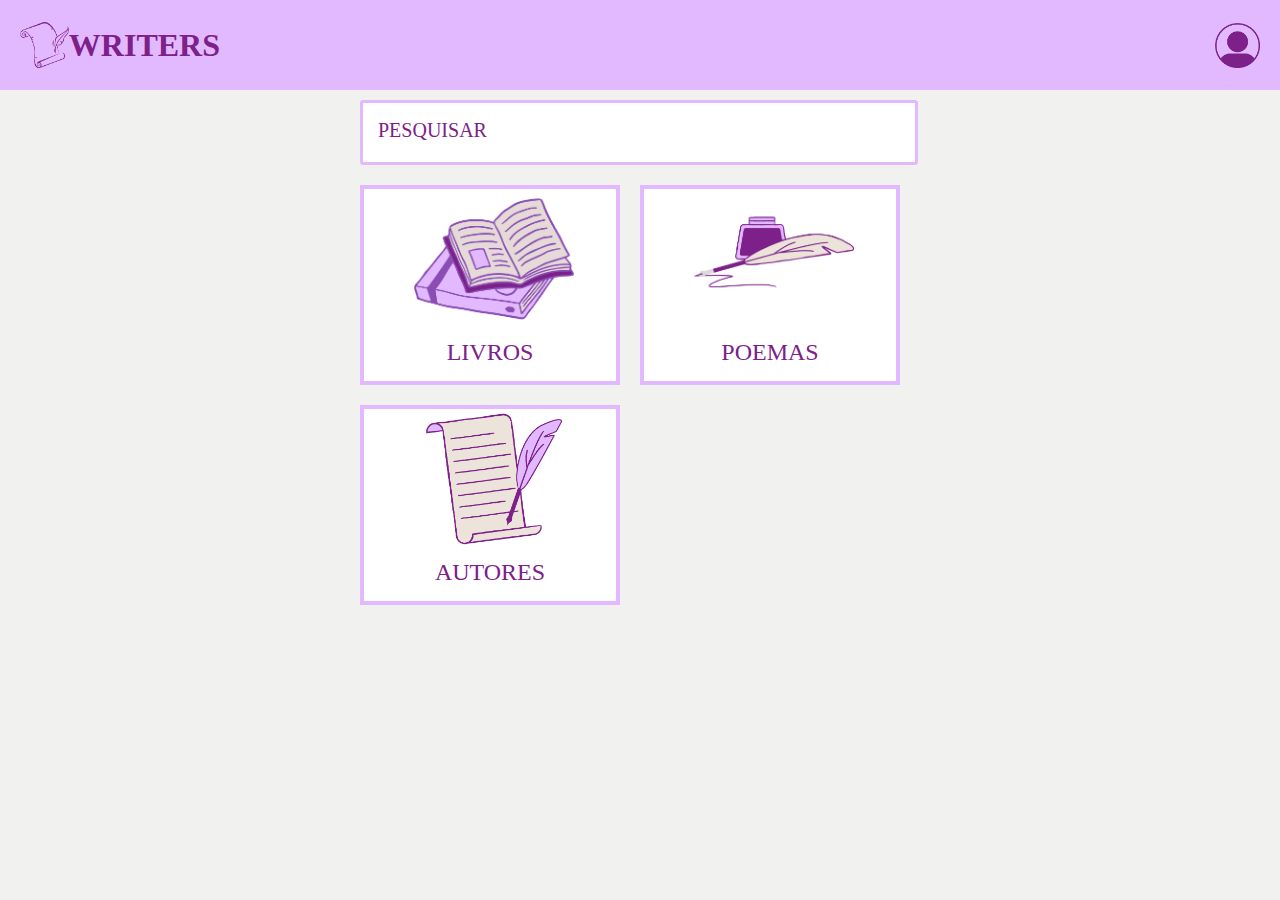
<file: index.html>
<!DOCTYPE html>
<html lang="pt-br">
<head>
    <meta charset="UTF-8">
    <meta name="viewport" content="width=device-width, initial-scale=1.0">
    <title>Writers.blog</title>
    <link rel="stylesheet" href="templates/css/styles.css">
</head>
<body>
    <main class="main">
        <header>
            <div class="header-left">
                <div class="header-logo">
                    <img src="templates/images/header-logo.png" alt="header-logo">
                </div>
                <h1 class="header-text">
                    WRITERS
                </h1>
            </div>
            <a href="pages/login.html" class="header-profile-img">
                <img src="templates/images/profile-img.png" alt="profile-img">
            </a>
        </header>
        <form class="home-search" action="">
            <input type="search" name="home-searchbar" id="home-searchbar" placeholder="PESQUISAR">
        </form>
            <div class="main-home">
            <div class="home-menu">
                <a href="pages/books.html" class="home-menu-itens">
                    <div  class="itens-img">
                        <img src="templates/images/books-img.png" alt="books-img">
                    </div>
                    <p class="itens-text">
                        LIVROS
                    </p>
                </a>
                <a class="home-menu-itens">
                    <div class="itens-img">
                        <img src="templates/images/poems-img.png" alt="poems-img">
                    </div>
                    <p class="itens-text">
                        POEMAS
                    </p>
                </a>
                <a href="pages/authors.html" class="home-menu-itens">
                    <div class="itens-img">
                        <img src="templates/images/authors-img2.png" alt="authors-img">
                    </div>
                    <p class="itens-text">
                        AUTORES
                    </p>
                </a>
            </div>
        </div>

        
    </main>
</body>
</html>
</file>
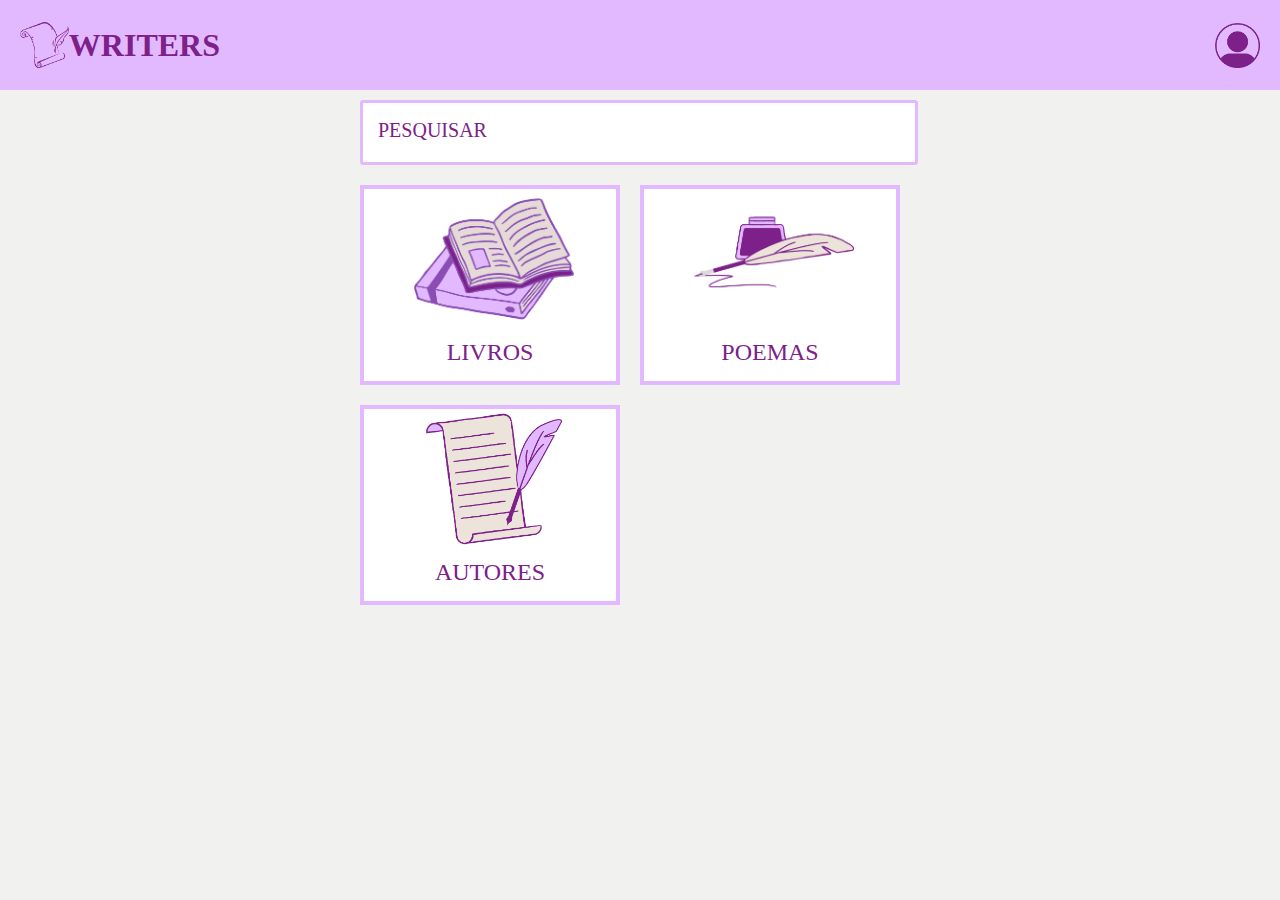
<file: pages/authors copy 2.html>
<!DOCTYPE html>
<html lang="pt-br">
<head>
    <meta charset="UTF-8">
    <meta name="viewport" content="width=device-width, initial-scale=1.0">
    <title>Writers.blog</title>
    <link rel="stylesheet" href="../templates/css/styles.css">
</head>
<body>
    <main class="main">
        <header>
            <div class="header-left">
                <div class="header-logo">
                    <img src="../templates/images/header-logo.png" alt="header-logo">
                </div>
                <h1 class="header-text">
                    WRITERS
                </h1>
            </div>
            <div class="header-profile-img">
                <img src="../templates/images/profile-img.png" alt="profile-img">
            </div>
        </header>
        <form class="home-search" action="">
            <input type="search" name="home-searchbar" id="home-searchbar" placeholder="PESQUISAR">
        </form>
            <div class="main-home">
            <div class="home-menu">
                <a class="home-menu-itens">
                    <div class="itens-img">
                        <img src="../templates/images/books-img.png" alt="books-img">
                    </div>
                    <p class="itens-text">
                        LIVROS
                    </p>
                </a>
                <a class="home-menu-itens">
                    <div class="itens-img">
                        <img src="../templates/images/poems-img.png" alt="poems-img">
                    </div>
                    <p class="itens-text">
                        POEMAS
                    </p>
                </a>
                <a href="" class="home-menu-itens">
                    <div class="itens-img">
                        <img src="../templates/images/authors-img2.png" alt="authors-img">
                    </div>
                    <p class="itens-text">
                        AUTORES
                    </p>
                </a>
            </div>
        </div>

        
    </main>
</body>
</html>
</file>
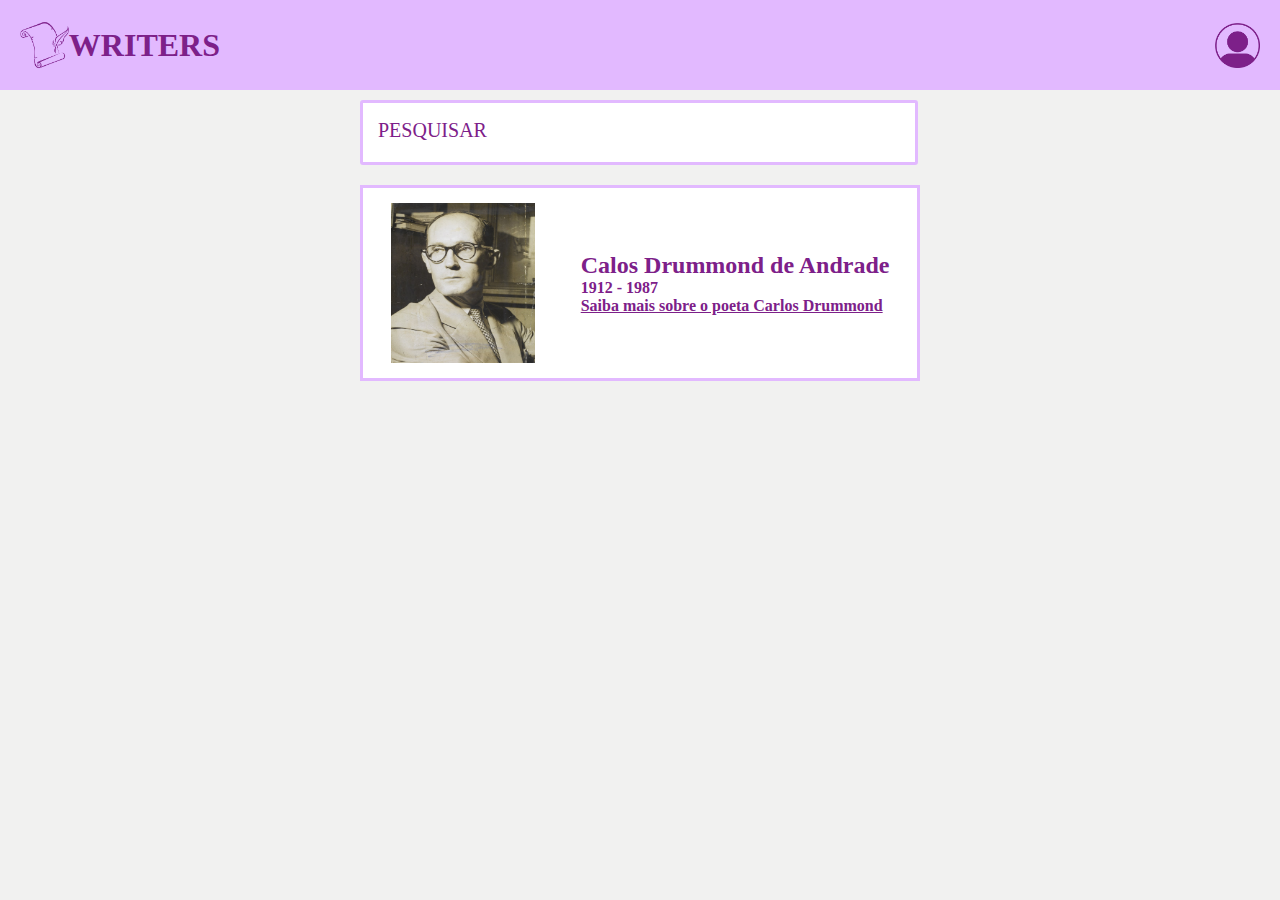
<file: pages/authors.html>
<!DOCTYPE html>
<html lang="pt-br">
<head>
    <meta charset="UTF-8">
    <meta name="viewport" content="width=device-width, initial-scale=1.0">
    <title>Writers.blog</title>
    <link rel="stylesheet" href="../templates/css/styles.css">
    <script src="../templates/js/main.js"></script>
</head>
<body>
    <main class="main">
        <header>
            <a onclick="main()" class="header-left">
                <div  class="header-logo">
                    <img src="../templates/images/header-logo.png" alt="header-logo">
                </div>
                <h1 class="header-text">
                    WRITERS
                </h1>
            </a>
            <a href="login.html" class="header-profile-img">
                <img src="../templates/images/profile-img.png" alt="profile-img">
            </a>
        </header>
        <form class="home-search" action="">
            <input type="search" name="home-searchbar" id="home-searchbar" placeholder="PESQUISAR">
        </form>
            <div class="main-home">
                <div class="home-menu">
                    <div class="home-menu-itens-authors">
                        <div class="itens-img-authors">
                            <img src="../templates/images/authors/carlos_drummond_de_andrade.jpg" alt="books-img">
                        </div>
                        <div class="itens-info">                   
                            <h2 class="itens-author-name">Calos Drummond de Andrade</h2>
                            <p class="itens-author-death">1912 - 1987</p>
                            <a onclick="link('/pages/author/CarlosDrummondDeAndrade.html')" class="itens-more">Saiba mais sobre o poeta Carlos Drummond</a>
                        </div>
                    </div>
                </div>
            </div>       
    </main>
</body>
</html>
</file>
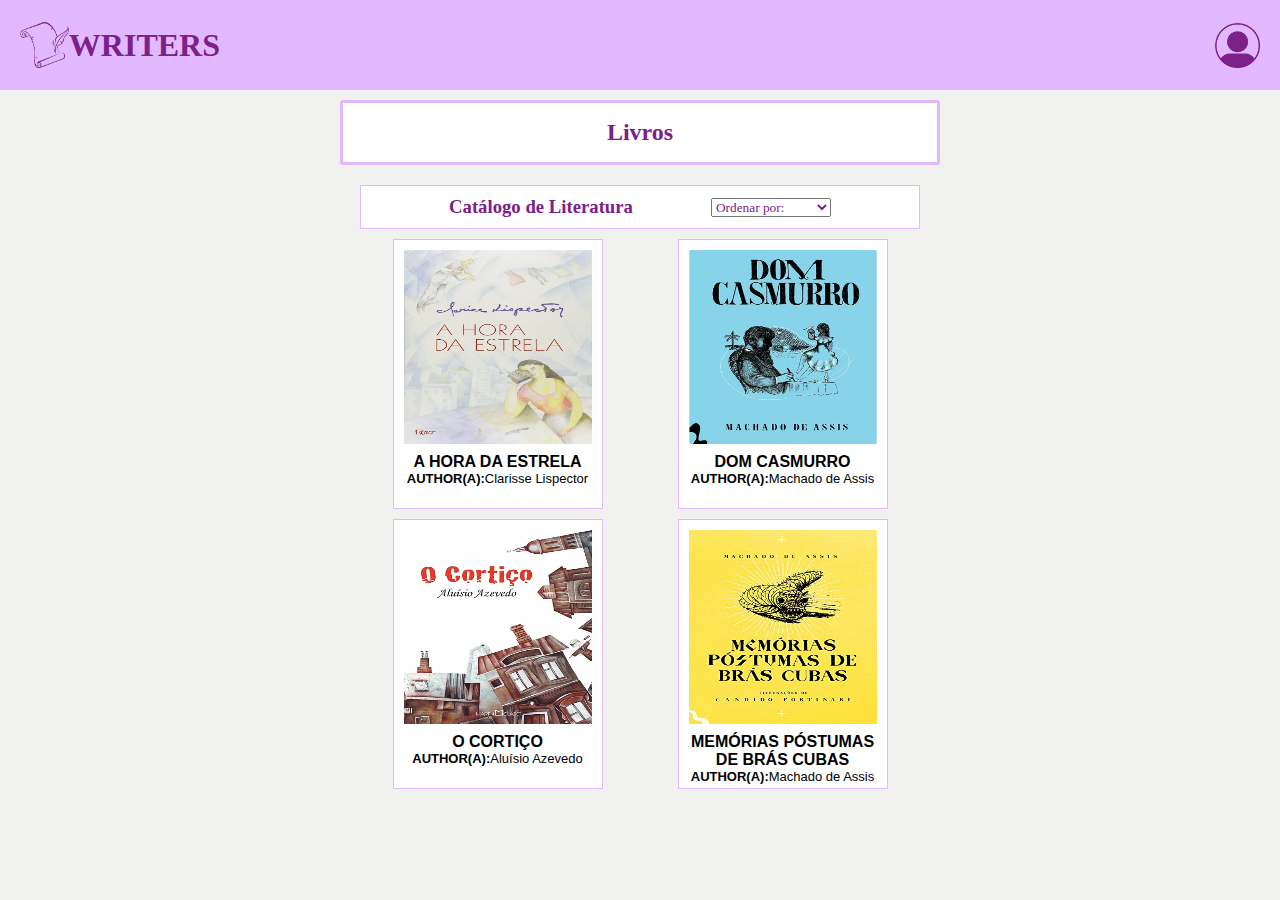
<file: pages/books.html>
<!DOCTYPE html>
<html lang="pt-br">
<head>
    <meta charset="UTF-8">
    <meta name="viewport" content="width=device-width, initial-scale=1.0">
    <title>Writers.blog</title>
    <link rel="stylesheet" href="../templates/css/styles.css">
    <script src="../templates/js/main.js"></script>
</head>
<body>
    <main class="main">
        <header>
            <div onclick="main()" class="header-left">
                <div class="header-logo">
                    <img src="../templates/images/header-logo.png" alt="header-logo">
                </div>
                <h1 class="header-text">
                    WRITERS
                </h1>
            </div>
            <a href="../pages/login.html" class="header-profile-img">
                <img src="../templates/images/profile-img.png" alt="profile-img">
            </a>
        </header>
        <div class="main-author">
            <h2>Livros</h2>
        </div>
            <div class="main-home">
                <div class="home-book-filter">
                    <h3>Catálogo de Literatura</h3>
                    <select name="book-filter" id="book-filter">
                        <option value="" desable selected hidden >Ordenar por:</option>
                        <option value="1"> Machado de Assis</option>
                    </select>
                </div>
            <div class="home-menu-book">
                <a class="home-menu-itens-book">
                    <div class="itens-img-book">
                        <img src="../templates/images/books/ahoradaestrela.jpeg" alt="books-img">
                    </div>
                    <div class="itens-text-book">
                        <h1><strong>A HORA DA ESTRELA</strong></h1>
                        <h2><strong>AUTHOR(A):</strong>Clarisse Lispector</h2>
                    </div>
                </a>
                <a class="home-menu-itens-book">
                    <div class="itens-img-book">
                        <img src="../templates/images/books/doncasmurro.jpeg" alt="poems-img">
                    </div>
                    <div class="itens-text-book">
                        <h1><strong>DOM CASMURRO</strong></h1>
                        <h2><strong>AUTHOR(A):</strong>Machado de Assis</h2>
                    </div>
                </a>
                <a href="../pages/authors.html" class="home-menu-itens-book">
                    <div class="itens-img-book">
                        <img src="../templates/images/books/ocortico.jpeg" alt="authors-img">
                    </div>
                    <div class="itens-text-book">
                        <h1><strong>O CORTIÇO</strong></h1>
                        <h2><strong>AUTHOR(A):</strong>Aluísio Azevedo</h2>
                    </div>
                </a>
                <a href="../pages/authors.html" class="home-menu-itens-book">
                    <div class="itens-img-book">
                        <img src="../templates/images/books/memorias.jpeg" alt="authors-img">
                    </div>
                    <div class="itens-text-book">
                        <h1><strong>MEMÓRIAS PÓSTUMAS DE BRÁS CUBAS</strong></h1>
                        <h2><strong>AUTHOR(A):</strong>Machado de Assis</h2>
                    </div>
                </a>
            </div>
        </div>
    </main>
</body>
</html>
</file>
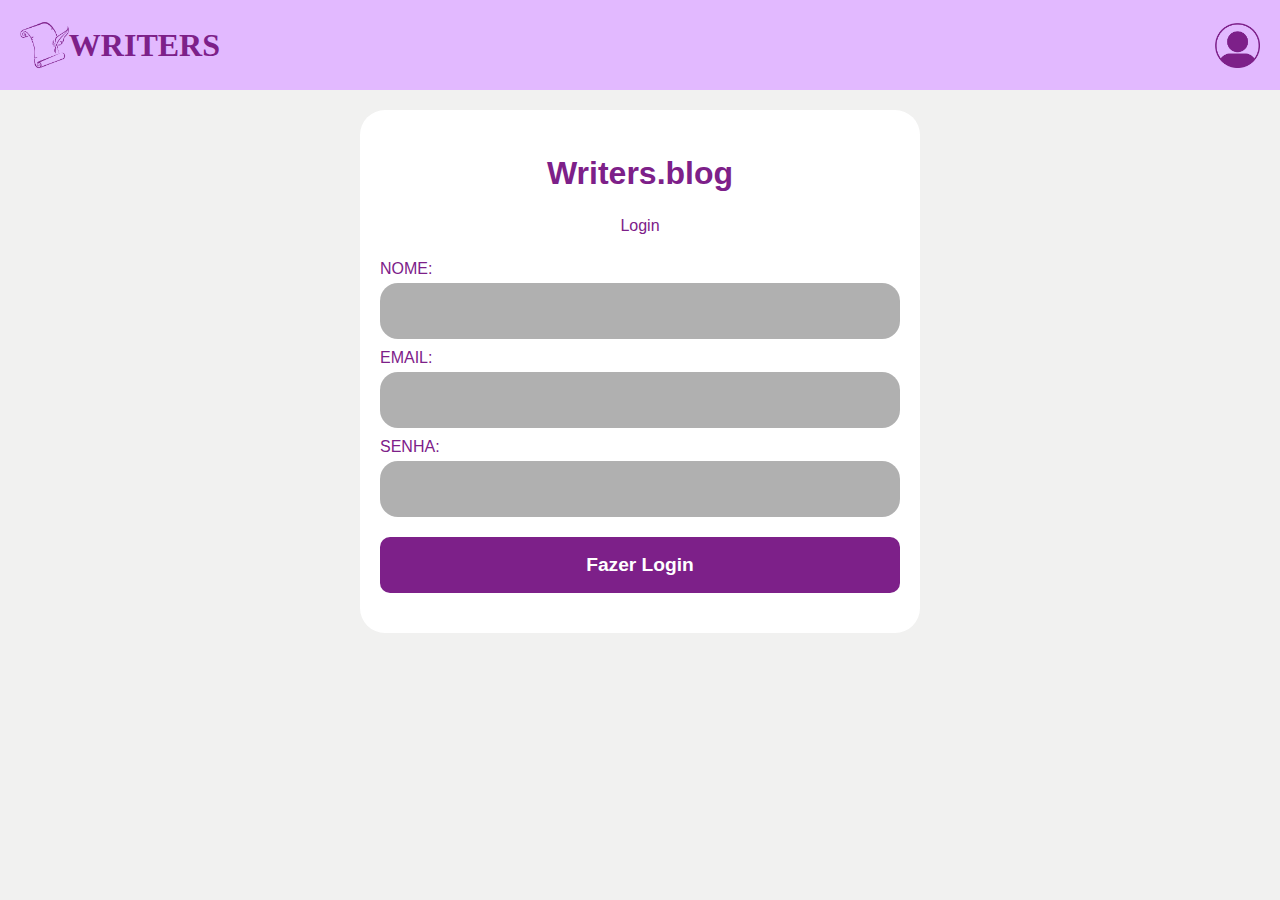
<file: pages/login.html>
<!DOCTYPE html>
<html lang="pt-br">
<head>
    <meta charset="UTF-8">
    <meta name="viewport" content="width=device-width, initial-scale=1.0">
    <title>Writers.blog</title>
    <link rel="stylesheet" href="../templates/css/styles.css">
    <script src="../templates/js/main.js"></script>
</head>
<body class="login">
    <main class="main-login">
        <header>
            <a onclick="main()" class="header-left">
                <div  class="header-logo">
                    <img src="../templates/images/header-logo.png" alt="header-logo">
                </div>
                <h1 class="header-text">
                    WRITERS
                </h1>
            </a>
            <a href="" class="header-profile-img">
                <img src="../templates/images/profile-img.png" alt="profile-img">
            </a>
        </header>
        <div class="main-home-login">
            <div class="home-menu-login">
                <div class="login-container">
                    <div class="login-text">
                        <h1>Writers.blog</h1>
                        <p>Login</p>
                    </div>
                    <div class="input-wrapper">
                    <label for="nome">NOME:</label>
                    <input type="text" id="nome">
                    </div>
                    <div class="input-wrapper">
                    <label for="email">EMAIL:</label>
                    <input type="email" id="email">
                    </div>
                    <div class="input-wrapper">
                    <label for="senha">SENHA:</label>
                    <input type="password" id="senha">
                    </div>
                    <button class="login-button">Fazer Login</button>
                </div>   
            </div>           
        </div>
    </main>
</body>
</html>
</file>
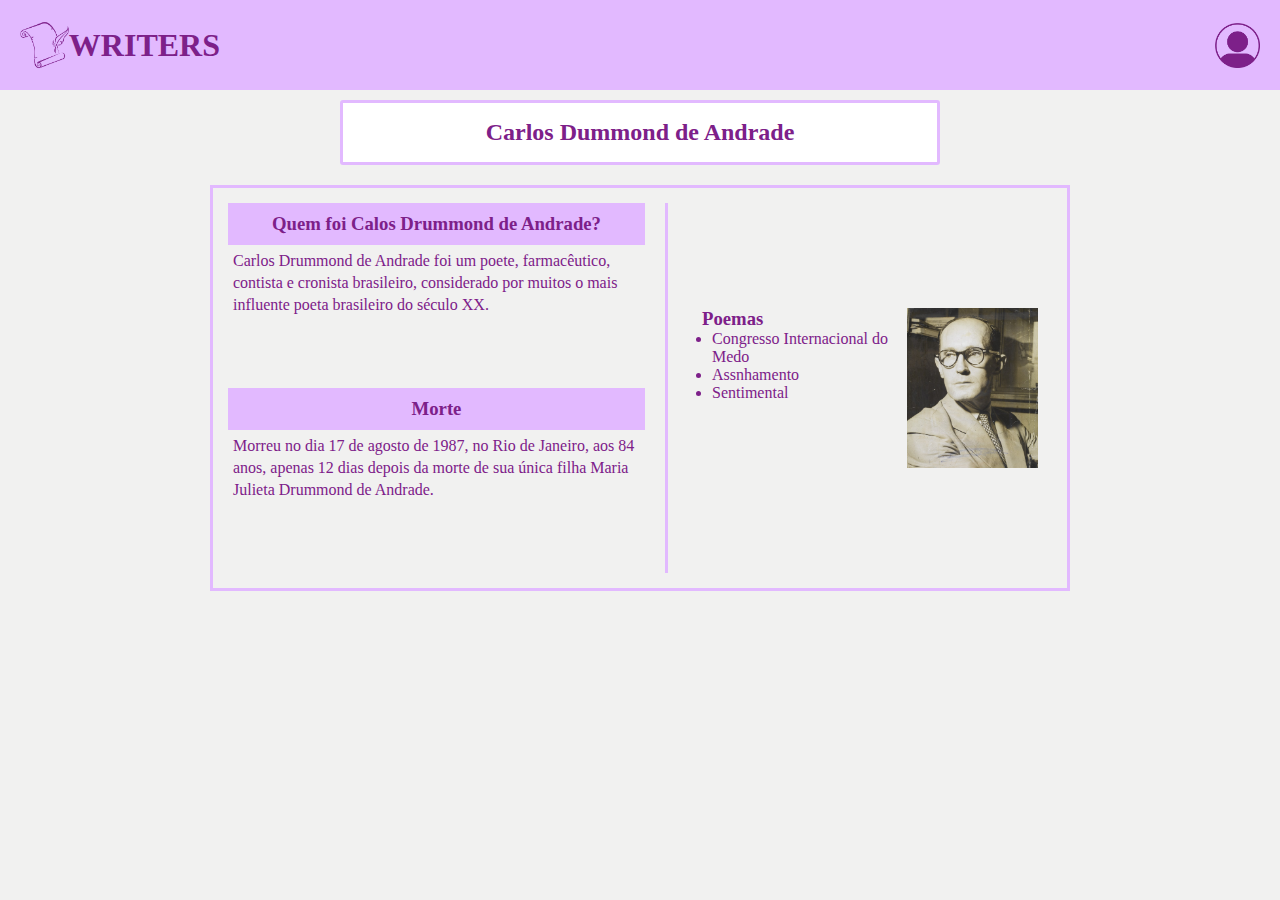
<file: pages/author/CarlosDrummondDeAndrade.html>
<!DOCTYPE html>
<html lang="pt-br">
<head>
    <meta charset="UTF-8">
    <meta name="viewport" content="width=device-width, initial-scale=1.0">
    <title>Writers.blog</title>
    <link rel="stylesheet" href="../../templates/css/styles.css">
    <script src="../../templates/js/main.js"></script>
</head>
<body>
    <main class="main">
        <header>
            <a onclick="main()" class="header-left">
                <div  class="header-logo">
                    <img src="../../templates/images/header-logo.png" alt="header-logo">
                </div>
                <h1 class="header-text">
                    WRITERS
                </h1>
            </a>
            <a href="../login.html" class="header-profile-img">
                <img src="../../templates/images/profile-img.png" alt="profile-img">
            </a>
        </header>
        <div class="main-author">
            <h2>Carlos Dummond de Andrade</h2>
        </div>
            <div class="main-home-author">
                <div class="home-menu-authors'">
                    <div class="menu-authors">
                        <div class="info">
                            <div class="itens-info-about">                   
                                <h3 class="itens-author-who">Quem foi Calos Drummond de Andrade?</h3>
                                <p class="itens-author-about">Carlos Drummond de Andrade foi um poete, farmacêutico, contista e cronista brasileiro, considerado por muitos o mais influente poeta brasileiro do século XX.</p>
                            </div>
                            <div class="itens-info-death">                   
                                <h3 class="itens-author-who">Morte</h3>
                                <p class="itens-author-about">Morreu no dia 17 de agosto de 1987, no Rio de Janeiro, aos 84 anos, apenas 12 dias depois da morte de sua única filha Maria Julieta Drummond de Andrade.</p>
                            </div>
                        </div>
                        
                       <div class="poems">
                            
                            <div class="main-poems">
                                <h3>Poemas</h3>
                                <ul>
                                    <li>Congresso Internacional do Medo</li>
                                    <li>Assnhamento</li>
                                    <li>Sentimental</li>
                                </ul>
                            </div>
                            <div class="itens-img-authors">
                                <img src="../../templates/images/authors/carlos_drummond_de_andrade.jpg" alt="books-img">
                            </div>
                       </div>
                    </div>
                </div>
            </div>       
    </main>
</body>
</html>
</file>
<file: templates/css/styles.css>
*{
    margin: 0;
    padding: 0;
    box-sizing: border-box;
    color: var(--colorSecondary);
    font-family: 'Times New Roman', Times, serif;
}
:root{
    --colorPrimary: #E2B9FF;
    --colorSecondary: #7D2089;
    --colorHover: #7d20898d;
    --colorHoverWhite:#f0f0f0;
    --colorWhite: #FFF;
    --colorWhiteLow: #F1F1F0;
}
header{
    display: flex;
    justify-content: space-between;
    align-items: center;
    padding: 20px;

    background-color: var(--colorPrimary);
}
body{
    background-color: var(--colorWhiteLow);
}
.header-left{
    cursor: pointer;
    display: flex;
    justify-content: space-between;
    align-items: center;
    text-decoration: none !important;
    min-width: 100px;
    max-width: 200px;
}
.header-logo{
    width: 50px;
    height: 50px;
}
.header-logo > img{
    width: 100%;
    height: 100%;
}
.header-text{
    color: var(--colorSecondary);
}

.header-profile-img{
    width: 45px;
    height: 45px;
}
.header-profile-img > img{
    width: 100%;
    height: 100%;
}

.main-home{
    margin: 10px auto;
    padding: 10px 120px;

    min-width: 240px;
    max-width: 800px;

}

.home-search{
    display: block;
    margin: auto;
    padding: 10px 22px 0px 20px;
    min-width: 200px;
    max-width: 600px;
}
#home-searchbar{
    border: 3px solid var(--colorPrimary);
    border-radius: 3px;
    display: block;
    margin: auto;
    padding: 6px 15px;
    height: 65px;
    width: 100%;
}
#home-searchbar::-webkit-input-placeholder{
    font-family: 'Times New Roman', Times, serif;
    font-size: 20px;
    color: var(--colorSecondary);
}

#home-searchbar:focus{
    outline: none;
}

@media (max-width: 780px) {
    .main-home{
        padding: 10px !important;
    }
    .home-menu{
        display: block !important;
        min-width: 350px !important;
        max-width: 700px !important;
    }
    .home-menu-itens{
        display: block !important;
        margin: 14px auto !important;
    }
    
}

.home-menu{
    margin: auto;
    min-width: 350px;
    max-width: 940px;
    display: grid;
    grid-template-columns: repeat(auto-fit, minmax(270px,1fr));
    gap: 20px 0px;
    justify-content: center;
}
.home-menu-itens{
    background-color: var(--colorWhite);
    width: 260px;
    height: 200px;
    
    text-decoration: none;
    border: 4px solid var(--colorPrimary);
}
.home-menu-itens:hover{
    border: 4px solid var(--colorHover);
    background-color: var(--colorHoverWhite);
}
.itens-img{
    margin-left: 20%;
    position: relative;
    bottom: 10px;
    width: 160px;
    height: 160px;
}
.itens-img img{
    width: 100%;
    height: 100%;
}
.itens-text{
    position: relative;
    bottom: 10px;
    font-size: 24px;
    text-align: center;
}

/* LOGIN */
@media (max-width: 780px) {
    .main-home-login{
        padding: 10px !important;
    }
    .home-menu-login{
        display: block !important;
        min-width: 350px !important;
        max-width: 700px !important;
    }
}
.main-home-login{
    margin: 10px auto;
    padding: 10px 120px;

    min-width: 240px;
    max-width: 800px;
    background-color: var(--colorWhiteLow);
}
.main-login{
    background-color: var(--colorWhiteLow);
}
.login{
    background-color: var(--colorWhiteLow);
}
.home-menu-login{
    margin: auto;
    min-width: 350px;
    max-width: 940px;
    justify-content: center;
}

.login-container {
    font-family: Arial, Helvetica, sans-serif !important;
    border-radius: 25px;
    background-color: var(--colorWhite);
    padding: 20px 20px 40px 20px;
  }
  .login-text{
    padding: 25px 0;
    text-align: center;
    margin: auto;
  }
  .login-text > h1{
    margin-bottom: 25px;
  }
.login-text > h1, .login-text p{
    font-family: Arial, Helvetica, sans-serif !important;
}
  
  .input-wrapper {
    margin-bottom: 10px;
  }
  
  .input-wrapper label {
    font-family: Arial, Helvetica, sans-serif !important;

    display: block;
    margin-bottom: 5px;
  }
  
  .input-wrapper input[type="text"],
  .input-wrapper input[type="email"],
  .input-wrapper input[type="password"] {
    border: 0;
    width: 100%;
    padding: 20px 20px;
    background-color: #B0B0B0;
    border-radius: 18px;
  }
  
  .login-button {
    font-family: Arial, Helvetica, sans-serif !important;
    font-weight: bold;
    margin-top: 10px;
    font-size: larger;
    background-color: var(--colorSecondary);
    color: #ffffff;
    padding: 17px 20px;
    border: 0;
    border-radius: 10px;
    width: 100%;
  }
  .login-button:hover{
    background-color: var(--colorPrimary);
  }
  
  

/* AUTHORS */



@media only screen and (max-width: 580px) {
    .itens-img-authors{
        width: 110px !important;
        height: 110px !important; 
    }
}
@media only screen and (max-width: 400px) {
    .itens-img-authors{
        width: 65px !important;
        height: 65px !important; 
    }
    .itens-info{
        width: 200px;
    }
    .itens-info > h2{
        font-size: medium;
    }
    .itens-info > p{
        font-size: small;
    }
    .itens-info > a{
        font-size: small;
    }

    
}
.home-menu-itens-authors{
    border: 3px solid var(--colorPrimary);
    background-color: var(--colorWhite);
    width: 100%;
    padding: 15px;
    display: flex;
    align-items: center !important;
    justify-content: space-around;
}
.home-menu-itens-authors > .itens-img-authors {
    float: left !important;
    margin: 0px 5px 0px 0px !important;
}
.itens-info {
    text-decoration: none;
    font-weight: bolder;
}
.itens-info > a{
    text-decoration: underline;
    cursor: pointer;
}
.itens-img-authors{
    width: 160px;
    height: 160px;
}
.itens-img-authors img{
    width: 90%;
    height: 100%;
}


/* AUTHORS_DETAILS */
.main-home-author{
    margin: 10px auto;
    padding: 10px 120px;

    min-width: 240px;
    max-width: 1100px;

}
.main-author{
    background-color: var(--colorWhite);
    display: flex;
    justify-content: center;
    align-items: center;
    margin: 10px auto;
    padding: 10px 20px;
    min-width: 200px;
    max-width: 600px;
    border: 3px solid var(--colorPrimary);
    border-radius: 3px;
    height: 65px;
    
}
.main-authorar::-webkit-input-placeholder{
    font-family: 'Times New Roman', Times, serif;
    font-size: 20px;
    color: var(--colorSecondary);
}

.menu-authors{
    border: 3px solid var(--colorPrimary);
    padding: 15px;
    display: flex;
    align-items: center !important;
    justify-content: space-between;
    font-weight: lighter;
}
.info{
    width: 440px;
    height: 100%;
    padding-right: 20px;
    border-right: 3px solid var(--colorPrimary);
}
.info > div{
    height: 155px;
    margin-bottom: 30px;
}
.itens-author-about{
    padding: 5px;
    line-height: 22px;
}
.itens-author-who{
    background-color: var(--colorPrimary);
    padding: 10px;
    text-align: center;
}
.poems{
    padding-left: 10px;
    display: flex;
    justify-content: space-evenly;
    width: 360px;
    height: 100%;
}
.main-poems > ul{
    padding-left: 10px;
}

@media (max-width: 949px){
    .menu-authors{
        display: block !important;
        align-items: center !important;
       
    }
    .info{
        width: 100% !important;
        height: 100% !important;
        margin: auto !important;
        padding: 0px !important;
        border: none !important;
    }
    .itens-author-who{
        background-color: var(--colorPrimary);
        padding: 10px;
        text-align: center;
    }
    .poems{
        padding-left: 10px;
        display: flex;
        justify-content: space-evenly;
        width: 100%;
        height: 100%;
    }

    .main-poems > ul{
        padding-left: 10px;
    }
}
@media (max-width: 627px){
    .main-home-author{
        padding: 10px 0px !important;
    }
    .main-author > h2{
        font-size: large !important;
    }
    .main-author{
        padding: 0px !important;
    }
   
    .info > div > h3{
       font-size: medium !important;
       padding: 4px !important;
    }
    .info > div > p{
        font-size: medium !important;
        padding: 4px !important;
    }
    .main-poems > h3, .main-poems > ul > li{
        font-size: medium !important;
    }
}


/* BOOKS */
.home-book-filter{
    min-width: 200px;
    max-width: 600px;
    padding: 10px;
    margin: 0px auto 10px auto;
    display: flex;
    justify-content: space-evenly;
    align-items: center;
    background-color: var(--colorWhite);
    border: 1px solid var(--colorPrimary);
}


.home-menu-itens-book{
    position: relative;
    margin: auto;
    display: block;
    background-color: var(--colorWhite);
    width: 210px;
    height: 270px;
    text-decoration: none;
    border: 1px solid var(--colorPrimary);
}
.home-menu-itens-book:hover{
    border: 2px solid var(--colorHover);
    background-color: var(--colorHoverWhite);
}
.itens-img-book{
    padding: 10px;
    width: 100%;
    height: 80%;
}
.itens-img-book img{
    width: 100%;
    height: 100%;
}
.home-menu-book{
    min-width: 350px;
    max-width: 940px;
    display: grid;
    grid-template-columns: 1fr 1fr;
    gap: 10px;
    justify-content: space-evenly;
    align-items: start; /* Alinha os itens ao topo */
    justify-items: center;
}
.itens-text-book{
    
    width: 100%;
    position: absolute;
    bottom: 0;
    height: 55px;
    text-align: center;
}
.itens-text-book > h1, .itens-text-book > h2{
    font-family: Arial, Helvetica, sans-serif;
    font-weight: 500;
    color: black;
}
.itens-text-book > h1{
    font-size: medium;
}
.itens-text-book > h2{
    font-size: small;
}
.itens-text-book strong{
    color: black;
    font-family: Arial, Helvetica, sans-serif;
}   


@media (max-width: 780px) {
    .home-menu-book{
        margin: auto;

        min-width: 350px !important;
        max-width: 500px !important;
    }
}

@media (max-width: 442px) {
    .home-book-filter{
        width: 100% !important;
    }
    .home-book-filter > h3{
        font-size: small;
        width: 100% !important;
    }
    .home-menu-book{
        margin: auto;
        display: block !important;
        min-width: 230px !important;
        max-width: 300px !important;
    }
    .home-menu-itens-book{
        margin: 10px auto;
    }
}
</file>
